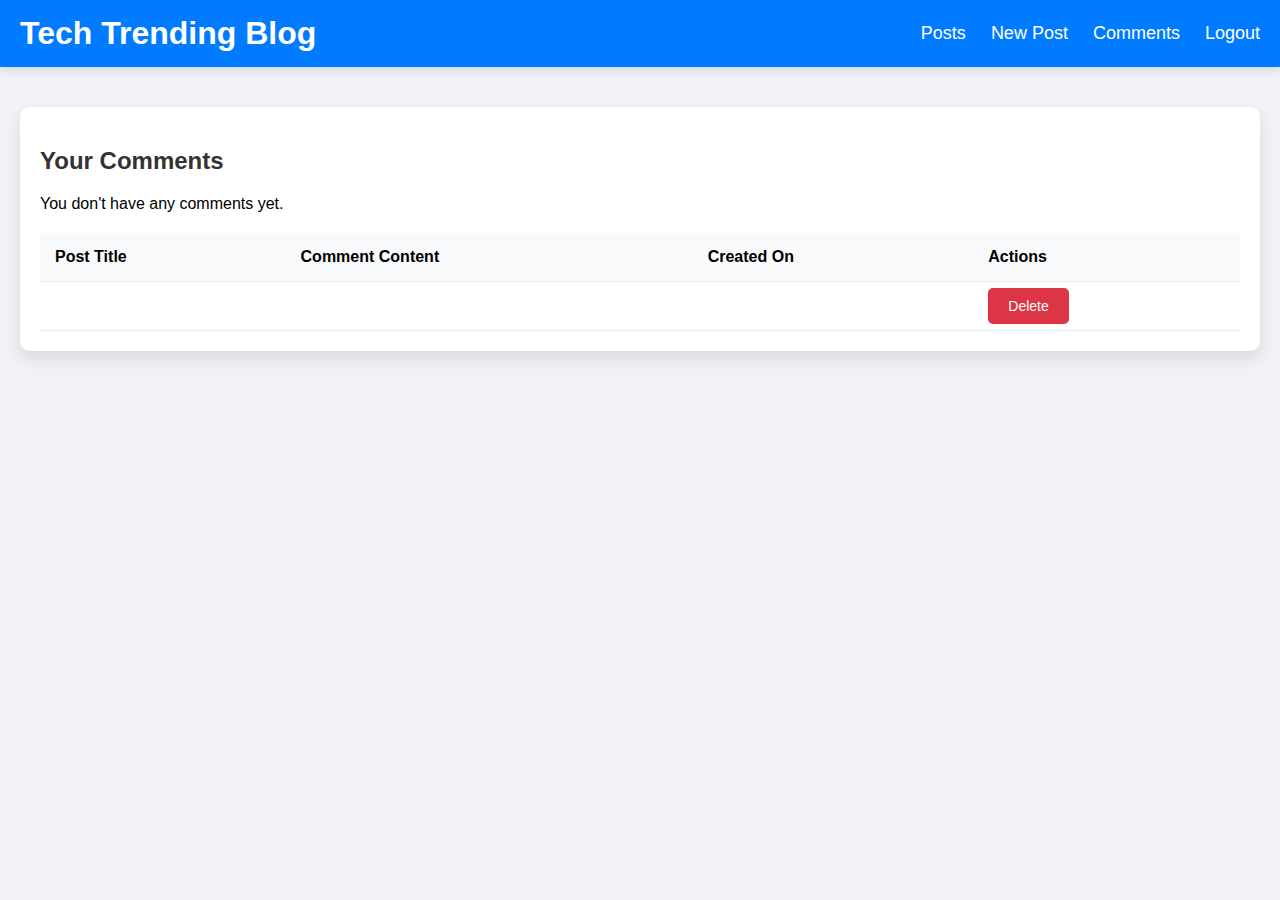
<file: src/main/resources/templates/comment.html>
<!DOCTYPE html>
<html xmlns:th="http://www.thymeleaf.org">
<head>
    <title>Comments Page</title>
    <style>
        body {
            font-family: 'Roboto', sans-serif;
            background-color: #f0f2f5;
            margin: 0;
            padding: 0;
        }

        nav {
            background-color: #007bff;
            color: #ffffff;
            padding: 15px 20px;
            display: flex;
            justify-content: space-between;
            align-items: center;
            box-shadow: 0 4px 8px rgba(0, 0, 0, 0.1);
        }

        nav h1 {
            font-size: 32px;
            margin: 0;
        }

        nav h1 a {
            color: #ffffff;
            text-decoration: none;
        }

        nav ul {
            list-style: none;
            margin: 0;
            padding: 0;
            display: flex;
        }

        nav ul li {
            margin-left: 25px;
        }

        nav ul li a {
            color: #ffffff;
            text-decoration: none;
            font-size: 18px;
            transition: color 0.3s ease;
        }

        nav ul li a:hover {
            color: #f8f9fa;
        }

        .container {
            max-width: 1200px;
            margin: 40px auto;
            padding: 20px;
            background-color: #ffffff;
            border-radius: 10px;
            box-shadow: 0 8px 16px rgba(0, 0, 0, 0.1);
        }

        h2, h3 {
            color: #333;
            font-weight: 600;
        }

        h2 span {
            color: #007bff;
        }

        table {
            width: 100%;
            border-collapse: collapse;
            margin-top: 20px;
        }

        table th, table td {
            padding: 15px;
            text-align: left;
            border-bottom: 1px solid #e9ecef;
        }

        table th {
            background-color: #f8f9fa;
            font-weight: 600;
        }

        table tr:nth-child(even) {
            background-color: #f1f3f5;
        }

        table tr:hover {
            background-color: #e9ecef;
        }

        .btn {
            background-color: #007bff;
            color: white;
            padding: 10px 20px;
            text-decoration: none;
            border-radius: 5px;
            font-size: 14px;
            transition: background-color 0.3s ease;
            border: none;
            cursor: pointer;
        }

        .btn:hover {
            background-color: #0056b3;
        }

        .btn-delete {
            background-color: #dc3545;
        }

        .btn-delete:hover {
            background-color: #c82333;
        }

        .message {
            padding: 15px;
            margin-bottom: 20px;
            background-color: #d4edda;
            color: #155724;
            border-radius: 4px;
            border: 1px solid #c3e6cb;
        }

        .comment-content {
            max-width: 500px; /* Adjust as needed */
            overflow-wrap: break-word; /* Handle long words */
            white-space: pre-wrap; /* Preserve spaces and new lines */
        }
    </style>
</head>
<body>
    <nav>
        <h1><a href="/">Tech Trending Blog</a></h1>
        <ul>
            <li><a href="/dashboard">Posts</a></li>
            <li><a href="/newpost">New Post</a></li>
            <li><a href="/commentsbyuserid">Comments</a></li>
            <li><a href="/logout">Logout</a></li>
        </ul>
    </nav>

    <div class="container">
        <h2>Your Comments</h2>

        <!-- Display message if there are no comments -->
        <div th:if="${#lists.isEmpty(comments)}">
            <p>You don't have any comments yet.</p>
        </div>

        <!-- Display comments in table -->
        <table th:if="${!#lists.isEmpty(comments)}">
            <thead>
                <tr>
                    <th>Post Title</th>
                    <th>Comment Content</th>
                    <th>Created On</th>
                    <th>Actions</th>
                </tr>
            </thead>
            <tbody>
                <tr th:each="comment : ${comments}">
                    <td th:text="${comment.post.title}"></td>
                    <td class="comment-content" th:text="${comment.content}"></td>
                    <td th:text="${#temporals.format(comment.createdOn, 'yyyy-MM-dd')}"></td>
                    <td>
                        <a th:href="@{/comments/deleteComment/{commentId}(commentId=${comment.commentId})}" class="btn btn-delete">Delete</a>
                    </td>
                </tr>
            </tbody>
        </table>
    </div>
</body>
</html>
</file>
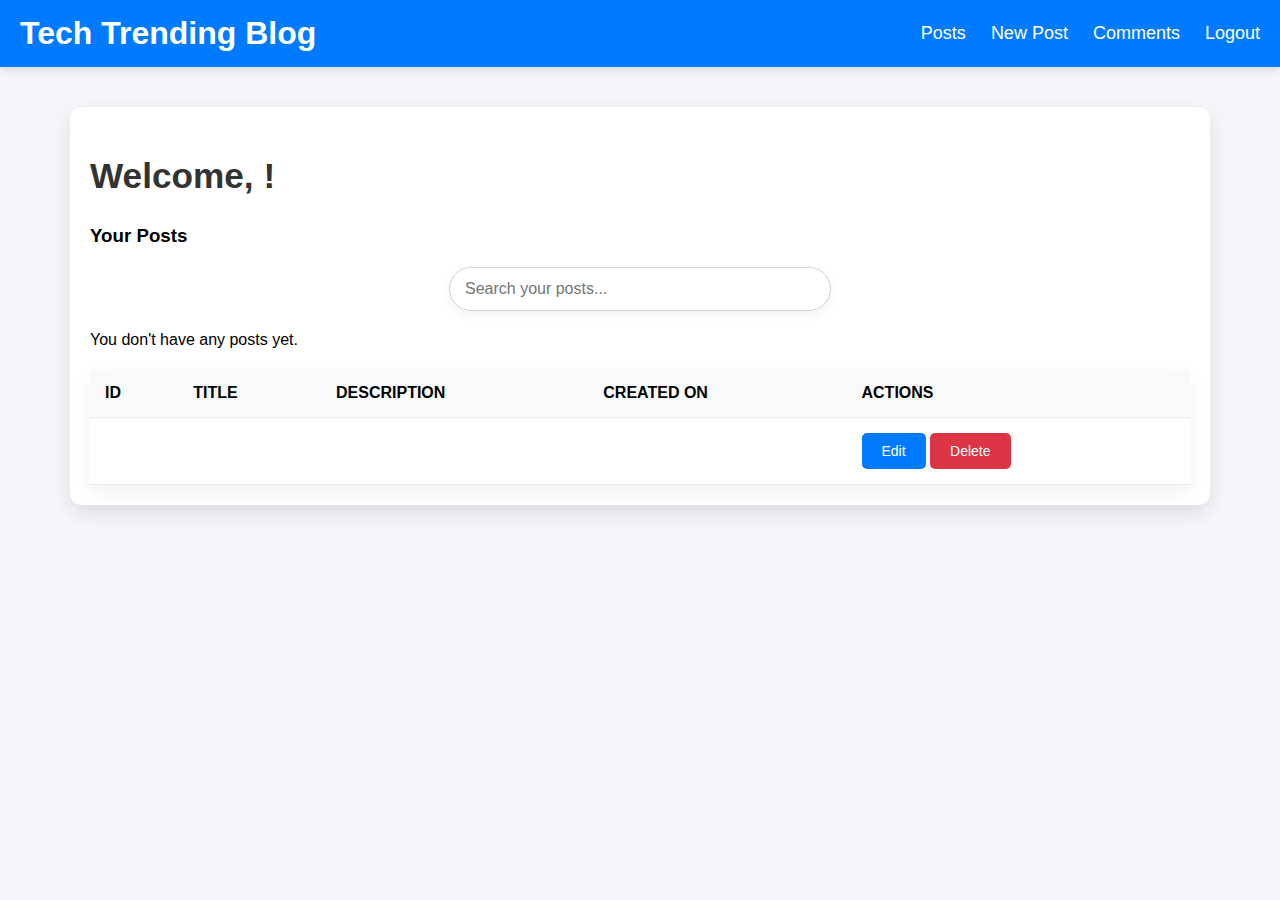
<file: src/main/resources/templates/Dashboard.html>
<!DOCTYPE html>
<html xmlns:th="http://www.thymeleaf.org">
<head>
    <meta charset="UTF-8">
    <meta name="viewport" content="width=device-width, initial-scale=1.0">
    <title>Dashboard</title>
    <link href="https://cdnjs.cloudflare.com/ajax/libs/font-awesome/6.0.0-beta3/css/all.min.css" rel="stylesheet"> <!-- FontAwesome for Icons -->

    <!-- Styles for the page -->
    <style>
        body {
            font-family: 'Roboto', sans-serif;
            background-color: #f4f6f9;
            margin: 0;
            padding: 0;
        }

        nav {
            background-color: #007bff;
            color: #ffffff;
            padding: 15px 20px;
            display: flex;
            justify-content: space-between;
            align-items: center;
            box-shadow: 0 4px 8px rgba(0, 0, 0, 0.1);
        }

        nav h1 {
            font-size: 32px;
            margin: 0;
        }

        nav h1 a {
            color: #ffffff;
            text-decoration: none;
        }

        nav ul {
            list-style: none;
            margin: 0;
            padding: 0;
            display: flex;
        }

        nav ul li {
            margin-left: 25px;
        }

        nav ul li a {
            color: #ffffff;
            text-decoration: none;
            font-size: 18px;
            transition: color 0.3s ease;
        }

        nav ul li a:hover {
            color: #f8f9fa;
        }

        .container {
            max-width: 1100px;
            margin: 40px auto;
            padding: 20px;
            background-color: #ffffff;
            border-radius: 12px;
            box-shadow: 0 8px 20px rgba(0, 0, 0, 0.1);
        }

        h2 {
            color: #333;
            font-weight: 700;
            font-size: 2.2em;
        }

        h2 span {
            color: #007bff;
        }

        .search-bar {
            margin: 20px 0;
            text-align: center;
        }

        .search-bar input[type="text"] {
            padding: 12px 15px;
            width: 350px;
            border: 1px solid #ced4da;
            border-radius: 25px;
            font-size: 16px;
            box-shadow: 0 4px 10px rgba(0, 0, 0, 0.05);
            transition: all 0.3s ease;
        }

        .search-bar input[type="text"]:focus {
            outline: none;
            border-color: #007bff;
            box-shadow: 0 4px 12px rgba(0, 123, 255, 0.2);
        }

        table {
            width: 100%;
            border-collapse: collapse;
            margin-top: 20px;
            box-shadow: 0 8px 16px rgba(0, 0, 0, 0.05);
        }

        table th, table td {
            padding: 15px;
            text-align: left;
            border-bottom: 1px solid #e9ecef;
        }

        table th {
            background-color: #f8f9fa;
            font-weight: 600;
            text-transform: uppercase;
        }

        table tr:nth-child(even) {
            background-color: #f4f6f9;
        }

        table tr:hover {
            background-color: #e9ecef;
            transition: background-color 0.2s ease;
        }

        .btn {
            background-color: #007bff;
            color: white;
            padding: 10px 20px;
            text-decoration: none;
            border-radius: 5px;
            font-size: 14px;
            transition: background-color 0.3s ease;
            border: none;
            cursor: pointer;
        }

        .btn:hover {
            background-color: #0056b3;
        }

        .btn-delete {
            background-color: #dc3545;
            color: white;
            padding: 10px 20px;
            border-radius: 5px;
            font-size: 14px;
            border: none;
            cursor: pointer;
            transition: background-color 0.3s ease;
        }

        .btn-delete:hover {
            background-color: #c82333;
        }

        .message {
            padding: 15px;
            margin-bottom: 20px;
            background-color: #d4edda;
            color: #155724;
            border-radius: 4px;
            border: 1px solid #c3e6cb;
        }
    </style>
</head>
<body>
    <nav>
        <h1><a href="/">Tech Trending Blog</a></h1>
        <ul>
            <li><a href="/dashboard">Posts</a></li>
            <li><a href="/newpost">New Post</a></li>
            <li><a href="/commentsbyuserid">Comments</a></li>
            <li><a href="/logout">Logout</a></li>
        </ul>
    </nav>

    <div class="container">
        <h2>Welcome, <span th:text="${dashboardData.user.firstname}"></span>!</h2>
        <h3>Your Posts</h3>

        <!-- Search bar for posts -->
        <div class="search-bar">
            <input type="text" id="searchQuery" placeholder="Search your posts..." onkeyup="filterPosts()">
        </div>

        <!-- Display message if there are no posts -->
        <div th:if="${#lists.isEmpty(dashboardData.posts)}">
            <p>You don't have any posts yet.</p>
        </div>

        <!-- Display posts in table -->
        <table th:if="${!#lists.isEmpty(dashboardData.posts)}">
            <thead>
                <tr>
                    <th>ID</th>
                    <th>Title</th>
                    <th>Description</th>
                    <th>Created On</th>
                    <th>Actions</th>
                </tr>
            </thead>
            <tbody id="postTableBody">
                <tr th:each="post, iterStat : ${dashboardData.posts}">
                    <td th:text="${iterStat.index + 1}"></td> <!-- Sequential ID starting from 1 -->
                    <td th:text="${post.title}" class="post-title"></td>
                    <td th:text="${post.description}" class="post-description"></td>
                    <td th:text="${post.createdOn}"></td>
                    <td>
                        <!-- Use the real ID for operations -->
                        <a th:href="@{/posts/edit/{id}(id=${post.postId})}" class="btn">Edit</a>
                        <form th:action="@{/posts/delete}" method="post" style="display:inline;">
                            <!-- Hidden field for the real post ID -->
                            <input type="hidden" name="postId" th:value="${post.postId}" />
                            <button type="submit" class="btn-delete">Delete</button>
                        </form>
                    </td>
                </tr>
            </tbody>
        </table>
    </div>

    <!-- JavaScript for filtering posts -->
    <script>
        function filterPosts() {
            const query = document.getElementById('searchQuery').value.toLowerCase();
            const posts = document.getElementById('postTableBody').getElementsByTagName('tr');

            for (let i = 0; i < posts.length; i++) {
                let postTitle = posts[i].getElementsByClassName('post-title')[0].innerText.toLowerCase();
                let postDescription = posts[i].getElementsByClassName('post-description')[0].innerText.toLowerCase();

                if (postTitle.includes(query) || postDescription.includes(query)) {
                    posts[i].style.display = "";
                } else {
                    posts[i].style.display = "none";
                }
            }
        }
    </script>
</body>
</html>
</file>
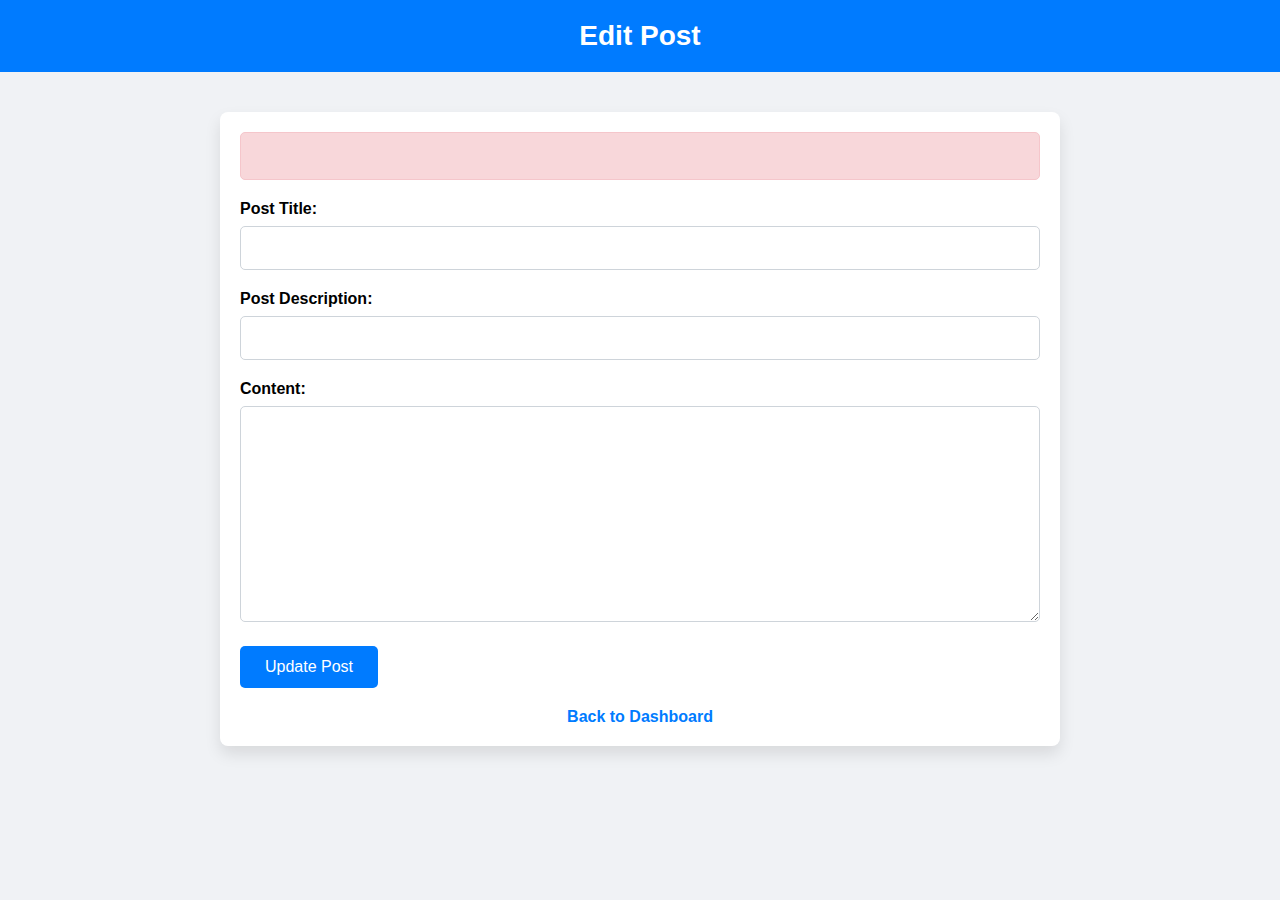
<file: src/main/resources/templates/EditPost.html>
<!DOCTYPE html>
<html lang="en">
<head>
    <meta charset="UTF-8">
    <meta name="viewport" content="width=device-width, initial-scale=1.0">
    <title>Edit Post</title>
    <style>
        body {
            font-family: 'Roboto', sans-serif;
            background-color: #f0f2f5;
            margin: 0;
            padding: 0;
        }

        header {
            background-color: #007bff;
            color: white;
            text-align: center;
            padding: 20px;
        }

        h1 {
            margin: 0;
            font-size: 28px;
        }

        .container {
            max-width: 800px;
            margin: 40px auto;
            background-color: white;
            padding: 20px;
            box-shadow: 0 8px 16px rgba(0, 0, 0, 0.1);
            border-radius: 8px;
        }

        .form-group {
            margin-bottom: 20px;
        }

        label {
            display: block;
            font-weight: 600;
            margin-bottom: 8px;
        }

        input[type="text"],
        textarea {
            width: 100%;
            padding: 12px;
            font-size: 1rem;
            border: 1px solid #ced4da;
            border-radius: 5px;
            box-sizing: border-box;
        }

        input[type="text"]:focus,
        textarea:focus {
            border-color: #007bff;
            outline: none;
        }

        textarea {
            resize: vertical;
        }

        .form-group button {
            background-color: #007bff;
            color: white;
            padding: 12px 25px;
            border: none;
            border-radius: 5px;
            cursor: pointer;
            font-size: 16px;
            transition: background-color 0.3s ease;
        }

        .form-group button:hover {
            background-color: #0056b3;
        }

        .back-to-dashboard {
            margin-top: 20px;
            text-align: center;
        }

        .back-to-dashboard a {
            text-decoration: none;
            color: #007bff;
            font-weight: bold;
            font-size: 16px;
        }

        .back-to-dashboard a:hover {
            color: #0056b3;
        }

        .error-message {
            background-color: #f8d7da;
            color: #721c24;
            border: 1px solid #f5c6cb;
            padding: 15px;
            border-radius: 5px;
            margin-bottom: 20px;
        }
    </style>
</head>
<body>

    <header>
        <h1>Edit Post</h1>
    </header>

    <div class="container">
        <!-- Display error message if any -->
        <div th:if="${errorMessage}" class="error-message">
            <p th:text="${errorMessage}"></p>
        </div>

        <!-- Edit Post Form -->
        <form action="/posts/edit" method="post">
            <!-- Hidden field to pass the post ID -->
            <input type="hidden" name="postId" th:value="${postForm.postId}"/>

            <!-- Title Input -->
            <div class="form-group">
                <label for="title">Post Title:</label>
                <input type="text" id="title" name="title" th:value="${postForm.title}" required>
            </div>

            <!-- Description Input -->
            <div class="form-group">
                <label for="description">Post Description:</label>
                <input type="text" id="description" name="description" th:value="${postForm.description}" required>
            </div>

            <!-- Content Input -->
            <div class="form-group">
                <label for="content">Content:</label>
                <textarea id="content" name="content" rows="10" required th:text="${postForm.content}"></textarea>
            </div>

            <!-- Submit Button -->
            <div class="form-group">
                <button type="submit">Update Post</button>
            </div>
        </form>

        <div class="back-to-dashboard">
            <a href="/dashboard">Back to Dashboard</a>
        </div>
    </div>

</body>
</html>
</file>
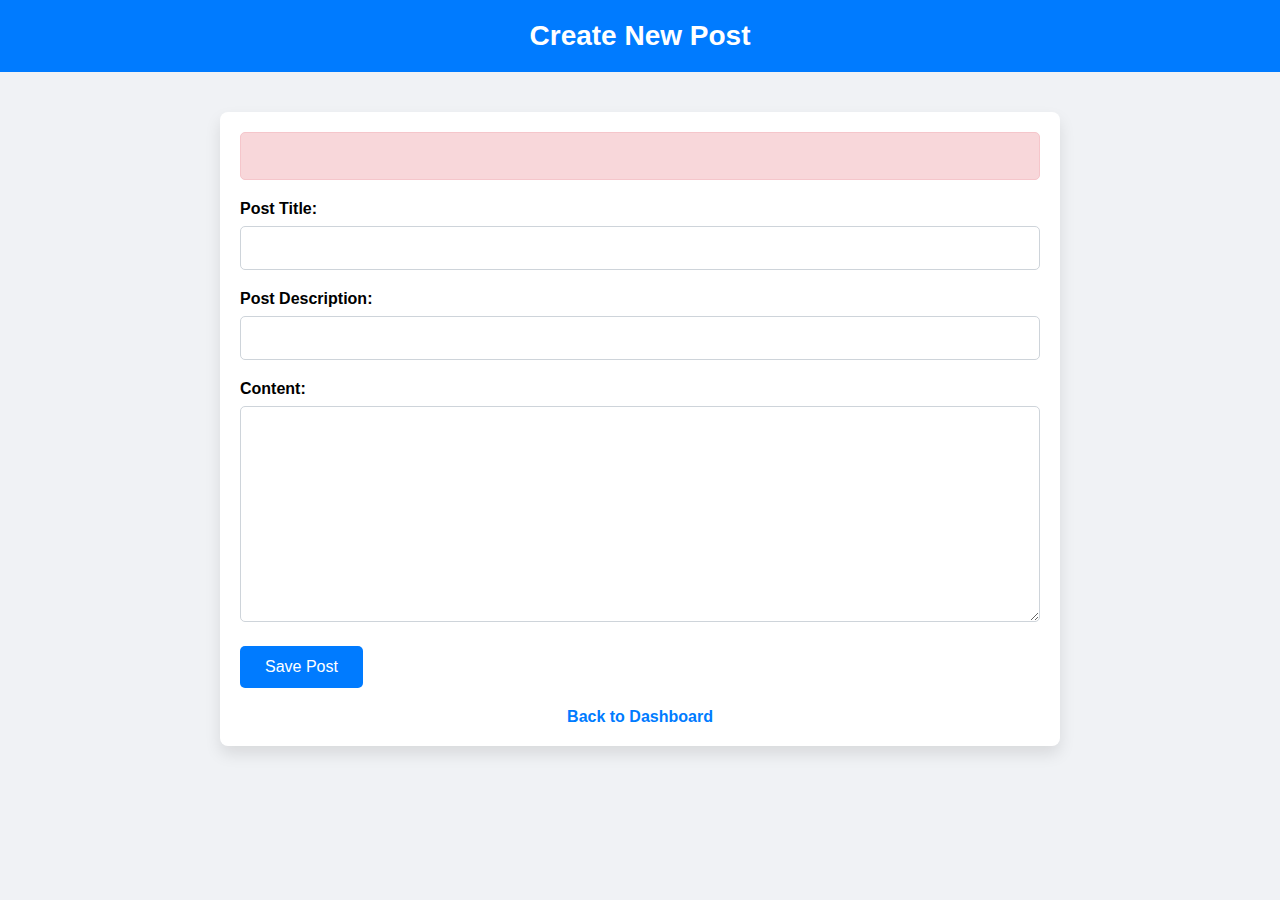
<file: src/main/resources/templates/NewPost.html>
<!DOCTYPE html>
<html lang="en">
<head>
    <meta charset="UTF-8">
    <meta name="viewport" content="width=device-width, initial-scale=1.0">
    <title>Create New Post</title>
    <style>
        body {
            font-family: 'Roboto', sans-serif;
            background-color: #f0f2f5;
            margin: 0;
            padding: 0;
        }

        header {
            background-color: #007bff;
            color: white;
            text-align: center;
            padding: 20px;
        }

        h1 {
            margin: 0;
            font-size: 28px;
        }

        .container {
            max-width: 800px;
            margin: 40px auto;
            background-color: white;
            padding: 20px;
            box-shadow: 0 8px 16px rgba(0, 0, 0, 0.1);
            border-radius: 8px;
        }

        .form-group {
            margin-bottom: 20px;
        }

        label {
            display: block;
            font-weight: 600;
            margin-bottom: 8px;
        }

        input[type="text"],
        textarea {
            width: 100%;
            padding: 12px;
            font-size: 1rem;
            border: 1px solid #ced4da;
            border-radius: 5px;
            box-sizing: border-box;
        }

        input[type="text"]:focus,
        textarea:focus {
            border-color: #007bff;
            outline: none;
        }

        textarea {
            resize: vertical;
        }

        .form-group button {
            background-color: #007bff;
            color: white;
            padding: 12px 25px;
            border: none;
            border-radius: 5px;
            cursor: pointer;
            font-size: 16px;
            transition: background-color 0.3s ease;
        }

        .form-group button:hover {
            background-color: #0056b3;
        }

        .back-to-dashboard {
            margin-top: 20px;
            text-align: center;
        }

        .back-to-dashboard a {
            text-decoration: none;
            color: #007bff;
            font-weight: bold;
            font-size: 16px;
        }

        .back-to-dashboard a:hover {
            color: #0056b3;
        }

        .error-message {
            background-color: #f8d7da;
            color: #721c24;
            border: 1px solid #f5c6cb;
            padding: 15px;
            border-radius: 5px;
            margin-bottom: 20px;
        }
    </style>
</head>
<body>

    <header>
        <h1>Create New Post</h1>
    </header>

    <div class="container">
        <!-- Display error message if any -->
        <div th:if="${errorMessage}" class="error-message">
            <p th:text="${errorMessage}"></p>
        </div>

        <!-- Create Post Form -->
        <form action="/newpost" method="post">
            <!-- Hidden field for post ID (for editing purposes) -->
            <input type="hidden" name="postId" th:value="${postForm.postId}"/>

            <!-- Title Input -->
            <div class="form-group">
                <label for="title">Post Title:</label>
                <input type="text" id="title" name="title" th:value="${postForm.title}" required>
            </div>

            <!-- Description Input -->
            <div class="form-group">
                <label for="description">Post Description:</label>
                <input type="text" id="description" name="description" th:value="${postForm.description}" required>
            </div>

            <!-- Content Input -->
            <div class="form-group">
                <label for="content">Content:</label>
                <textarea id="content" name="content" rows="10" required th:text="${postForm.content}"></textarea>
            </div>

            <!-- Submit Button -->
            <div class="form-group">
                <button type="submit">Save Post</button>
            </div>
        </form>

        <div class="back-to-dashboard">
            <a href="/dashboard">Back to Dashboard</a>
        </div>
    </div>

</body>
</html>
</file>
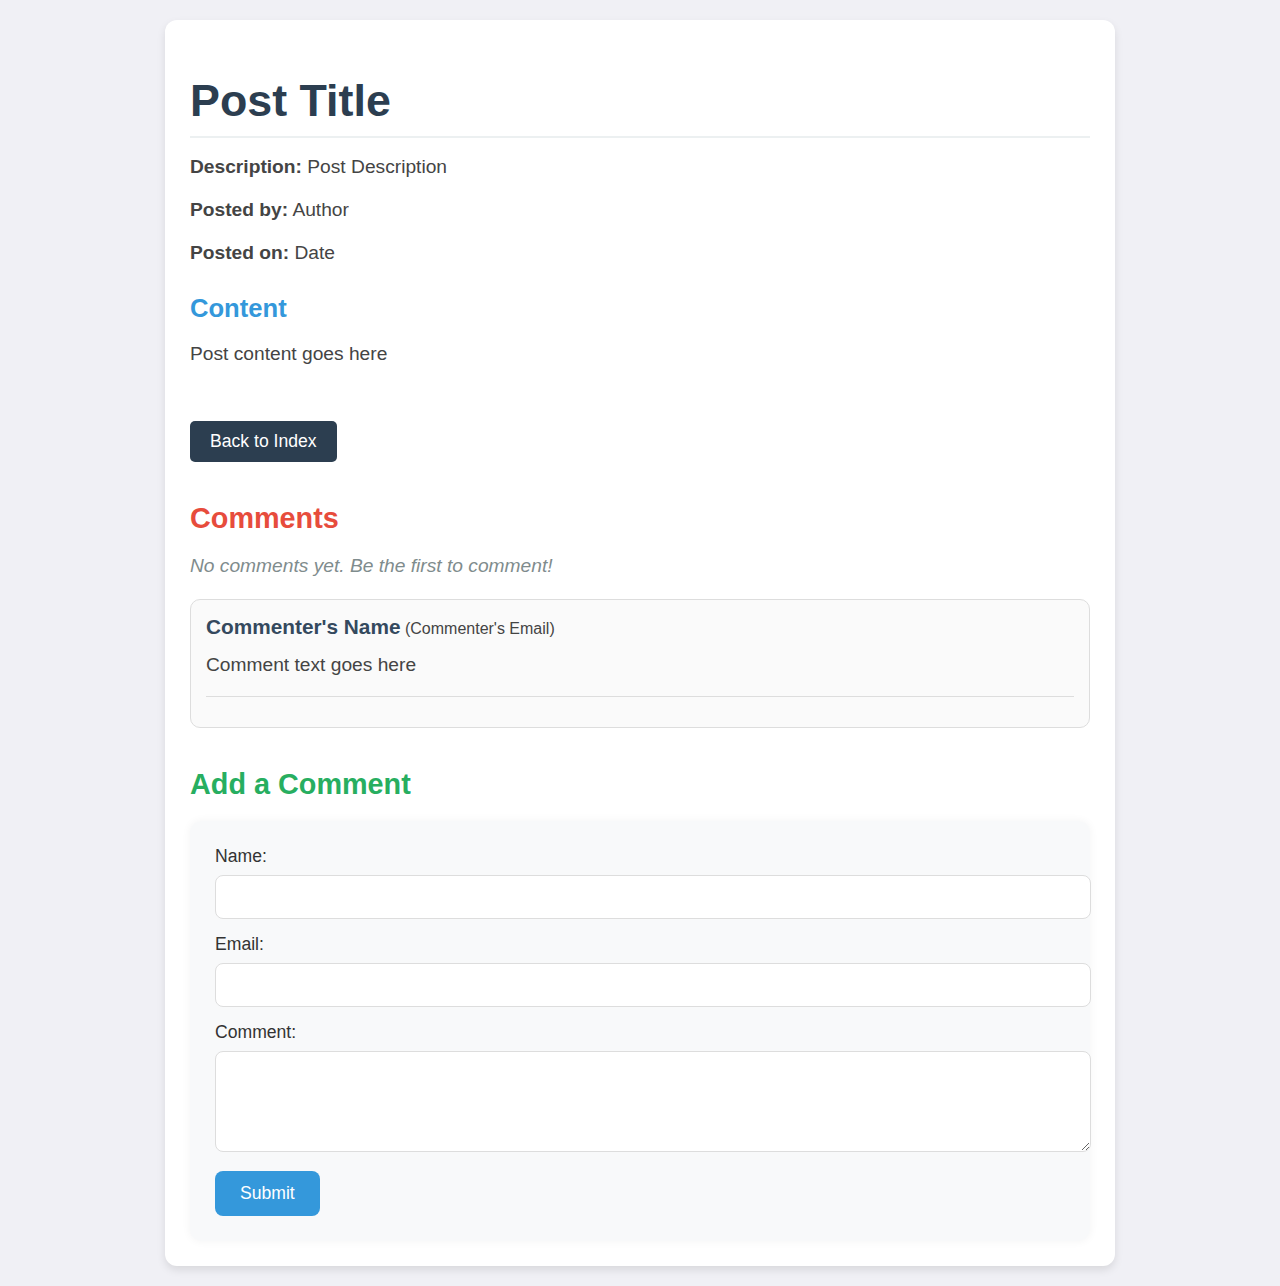
<file: src/main/resources/templates/PostDetails.html>
<!DOCTYPE html>
<html xmlns:th="http://www.thymeleaf.org">
<head>
    <meta charset="UTF-8">
    <meta name="viewport" content="width=device-width, initial-scale=1.0">
    <title th:text="${post.title}">Post Details</title>
    
    <!-- External Stylesheet or Embedded CSS -->
    <style>
        body {
            font-family: 'Segoe UI', Tahoma, Geneva, Verdana, sans-serif;
            background-color: #f0f0f5;
            color: #444;
            margin: 0;
            padding: 20px;
        }

        .container {
            max-width: 900px;
            margin: 0 auto;
            padding: 25px;
            background-color: #ffffff;
            border-radius: 12px;
            box-shadow: 0 4px 8px rgba(0, 0, 0, 0.1);
        }

        h1, h2 {
            color: #2c3e50;
        }

        h1 {
            font-size: 2.8em;
            margin-bottom: 0.3em;
            padding-bottom: 10px;
            border-bottom: 2px solid #ecf0f1;
        }

        p {
            font-size: 1.2em;
            line-height: 1.7em;
            margin: 10px 0;
        }

        .post-details {
            margin-bottom: 30px;
        }

        .post-content {
            margin-top: 25px;
        }

        .post-content h2 {
            font-size: 1.6em;
            margin-bottom: 15px;
            color: #3498db;
        }

        .post-content p {
            overflow-wrap: break-word; /* Break long words within the paragraph */
            white-space: pre-wrap; /* Preserve spaces and new lines */
        }

        .back-button {
            display: inline-block;
            margin-top: 20px;
            padding: 10px 20px;
            background-color: #2c3e50;
            color: #fff;
            text-decoration: none;
            border-radius: 5px;
            font-size: 1.1em;
            transition: background-color 0.3s ease;
        }

        .back-button:hover {
            background-color: #1a242f;
        }

        .comment-section {
            margin-top: 40px;
        }

        .comment-section h2 {
            font-size: 1.8em;
            margin-bottom: 15px;
            color: #e74c3c;
        }

        .comment-section ul {
            list-style: none;
            padding: 0;
        }

        .comment-section li {
            background-color: #fafafa;
            padding: 15px;
            border-radius: 10px;
            margin-bottom: 15px;
            border: 1px solid #ddd;
            transition: all 0.3s ease;
            word-wrap: break-word; /* Ensure long words break and don't overflow */
            overflow: hidden; /* Hide overflow to manage large content */
        }

        .comment-section li p {
            overflow-wrap: break-word; /* Break long words within the paragraph */
            white-space: pre-wrap; /* Preserve spaces and new lines */
            max-height: 300px; /* Limit the height of the comment box */
            overflow-y: auto; /* Add scroll if content exceeds max-height */
        }

        .comment-section li:hover {
            box-shadow: 0 0 8px rgba(0, 0, 0, 0.1);
        }

        .comment-section li strong {
            font-size: 1.3em;
            color: #34495e;
        }

        hr {
            border: none;
            border-top: 1px solid #ddd;
            margin: 15px 0;
        }

        .no-comments {
            font-style: italic;
            color: #7f8c8d;
        }

        .add-comment {
            margin-top: 40px;
        }

        .add-comment h2 {
            font-size: 1.8em;
            margin-bottom: 20px;
            color: #27ae60;
        }

        .add-comment form {
            padding: 25px;
            border-radius: 12px;
            background-color: #f8f9fa;
            box-shadow: 0 0 10px rgba(0, 0, 0, 0.05);
        }

        .add-comment label {
            display: block;
            font-size: 1.1em;
            margin-bottom: 8px;
            color: #333;
        }

        .add-comment input, .add-comment textarea {
            width: 100%;
            padding: 12px;
            border: 1px solid #ddd;
            border-radius: 8px;
            font-size: 1em;
            margin-bottom: 15px;
            background-color: #fff;
        }

        .add-comment button {
            padding: 12px 25px;
            background-color: #3498db;
            color: #fff;
            border: none;
            border-radius: 8px;
            font-size: 1.1em;
            cursor: pointer;
            transition: background-color 0.3s ease;
        }

        .add-comment button:hover {
            background-color: #2980b9;
        }

        @media screen and (max-width: 768px) {
            .container {
                padding: 20px;
            }

            h1 {
                font-size: 2em;
            }

            .add-comment button {
                width: 100%;
            }
        }
    </style>
</head>
<body>

    <div class="container">
        <!-- Post Details Section -->
        <div class="post-details">
            <h1 th:text="${post.title}">Post Title</h1>
            <p><strong>Description:</strong> <span th:text="${post.description}">Post Description</span></p>
            <p><strong>Posted by:</strong> <span th:text="${post.user.firstname}">Author</span></p>
            <p><strong>Posted on:</strong> <span th:text="${post.createdOn}">Date</span></p>

            <div class="post-content">
                <h2>Content</h2>
                <p th:utext="${post.content}">Post content goes here</p> <!-- Use th:utext for HTML content -->
            </div>
        </div>

        <!-- Back to Index Button -->
        <a href="/" class="back-button">Back to Index</a>

        <!-- Comments Section -->
        <div class="comment-section">
            <h2>Comments</h2>
            
            <!-- If there are no comments -->
            <div th:if="${#lists.isEmpty(comments)}" class="no-comments">
                <p>No comments yet. Be the first to comment!</p>
            </div>

            <!-- List of comments -->
            <ul>
                <li th:each="comment : ${comments}">
                    <strong th:text="${comment.name}">Commenter's Name</strong> 
                    (<span th:text="${comment.email}">Commenter's Email</span>)<br>
                    <p th:utext="${comment.content}">Comment text goes here</p>
                    <hr>
                </li>
            </ul>
        </div>

        <!-- Add Comment Section -->
        <div class="add-comment">
            <h2>Add a Comment</h2>
            <form action="/comments" method="post">
                <input type="hidden" name="postId" th:value="${post.postId}">
                
                <div>
                    <label for="name">Name:</label>
                    <input type="text" id="name" name="name" required>
                </div>
                <div>
                    <label for="email">Email:</label>
                    <input type="email" id="email" name="email" required>
                </div>
                <div>
                    <label for="comment">Comment:</label>
                    <textarea id="comment" name="comment" rows="5" required></textarea>
                </div>
                <div>
                    <button type="submit">Submit</button>
                </div>
            </form>
        </div>

    </div>

</body>
</html>
</file>
